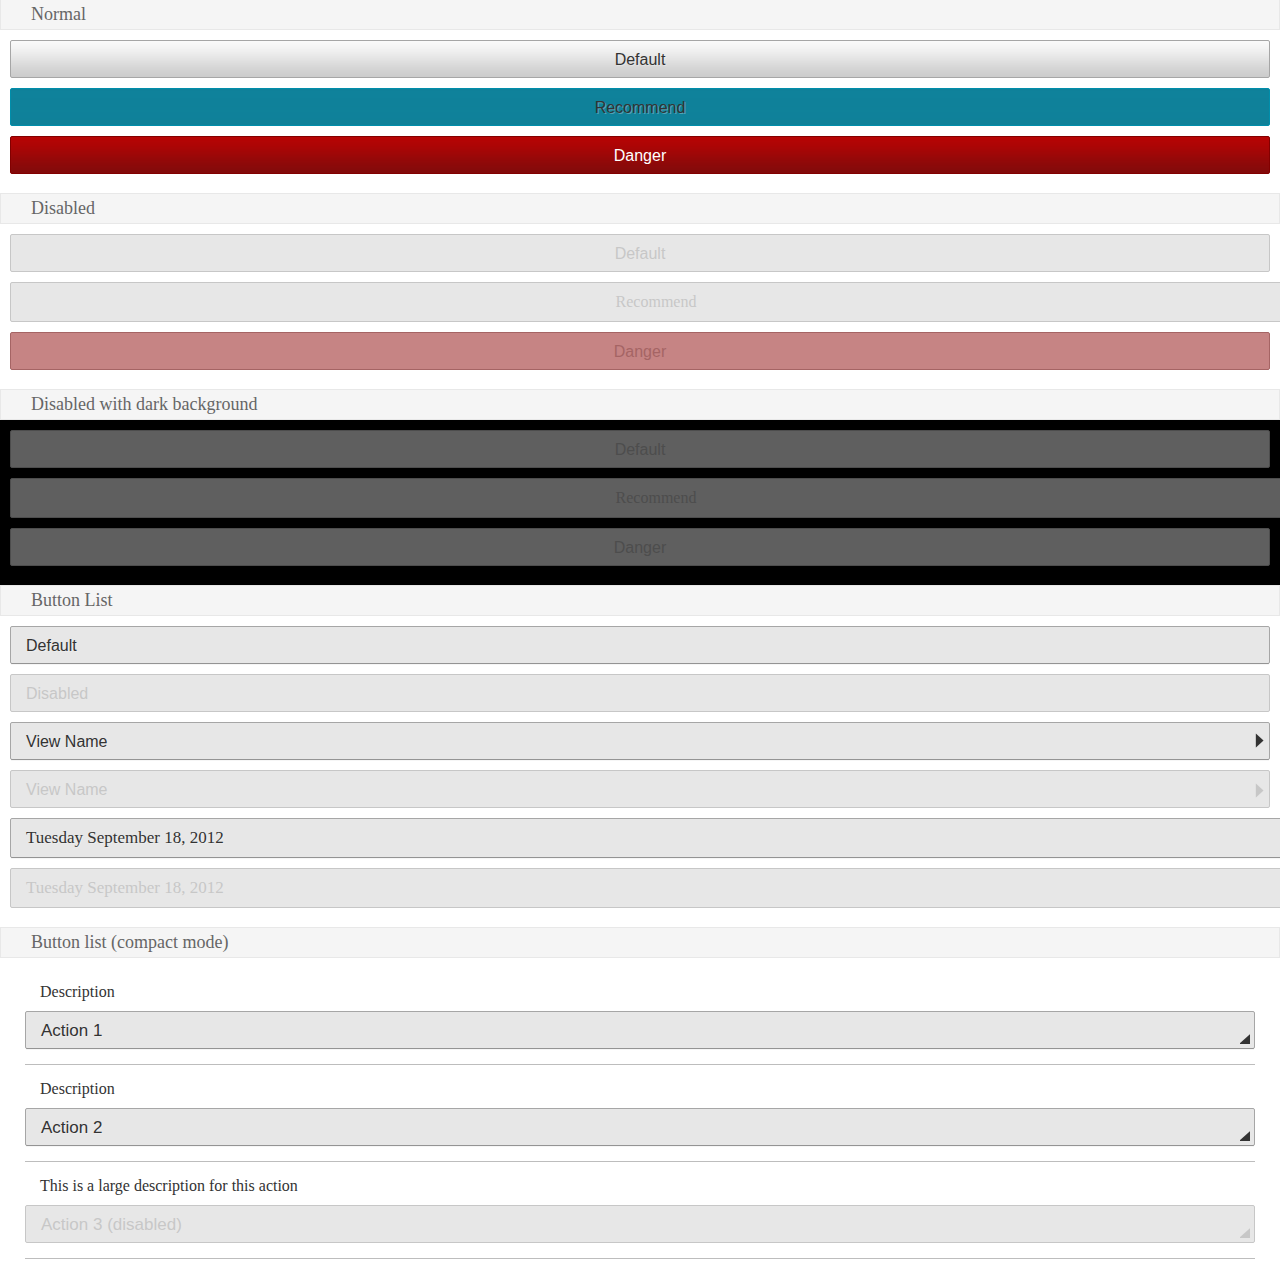
<file: css/buttons/index.html>
<!DOCTYPE html>
<html>
<head>
  <meta charset="utf-8">

  <title>Buttons</title>
  <meta name="description" content="You can use button tag or also anchor tag with role button">

  <link rel="stylesheet" href="../buttons.css">

  <!--
    - This <style> and <link> is only used for the example preview,
    - it isn't needed for the real use case.
    -->
  <style>
    html, body {
      margin: 0;
      padding: 0;
      font-size: 10px;
      background-color: #fff;
    }

    h2.bb-docs {
      font-size: 1.8rem;
      font-weight: lighter;
      color: #666;
      margin: -0.1rem 0 0;
      background-color: #f5f5f5;
      padding: 0.4rem 0.4rem 0.4rem 3rem;
      border: solid 0.1rem #e8e8e8;
    }

    div.bb-docs {
      padding: 1rem;
    }

    div.bb-docs.dark {
      background: #000;
    }

    ul {
      padding: 0;
      margin: 0;
      list-style: none;
    }

    body[role="application"] > [role="region"] {
      height: 100%;
      position: relative;
    }
  </style>
</head>
<body role="application">
  <h2 class="bb-docs">Normal</h2>
  <div class="bb-docs">
    <button>Default</button>
    <button class="recommend">Recommend</button>
    <button class="danger">Danger</button>
   </div>

  <h2 class="bb-docs">Disabled</h2>
  <div class="bb-docs">
    <button disabled>Default</button>
    <a href="#" role="button" aria-disabled="true" class="recommend">Recommend</a>
    <button disabled class="danger">Danger</button>
  </div>

  <h2 class="bb-docs">Disabled with dark background</h2>
  <div class="bb-docs dark">
    <button disabled>Default</button>
    <a href="#" role="button" aria-disabled="true" class="recommend">Recommend</a>
    <button disabled class="danger">Danger</button>
  </div>

  <h2 class="bb-docs">Button List </h2>
  <div class="bb-docs">
    <ul>
      <li>
        <button>Default</button>
      </li>
      <li>
        <button disabled="disabled">Disabled</button>
      </li>
      <li>
        <button class="icon icon-view">
          View Name
        </button>
      </li>
      <li>
        <button disabled="disabled" class="icon icon-view">
          View Name
        </button>
      </li>
      <li>
        <a role="button" class="icon icon-dialog">
          Tuesday September 18, 2012
        </a>
      </li>
      <li>
        <a role="button" aria-disabled="true" class="icon icon-dialog">
          Tuesday September 18, 2012
        </a>
      </li>
    </ul>
  </div>

  <h2 class="bb-docs">Button list (compact mode)</h2>
  <div class="bb-docs">
    <ul class="compact">
      <li>
        <label>Description</label>
        <button class="icon icon-dialog">Action 1</button>
      </li>
      <li>
        <label>Description</label>
        <button class="icon icon-dialog">Action 2</button>
      </li>
      <li>
        <label>This is a large description for this action</label>
        <button class="icon icon-dialog" disabled >Action 3 (disabled)</button>
      </li>
    </ul>
  </div>
</body>
</html>
</file>
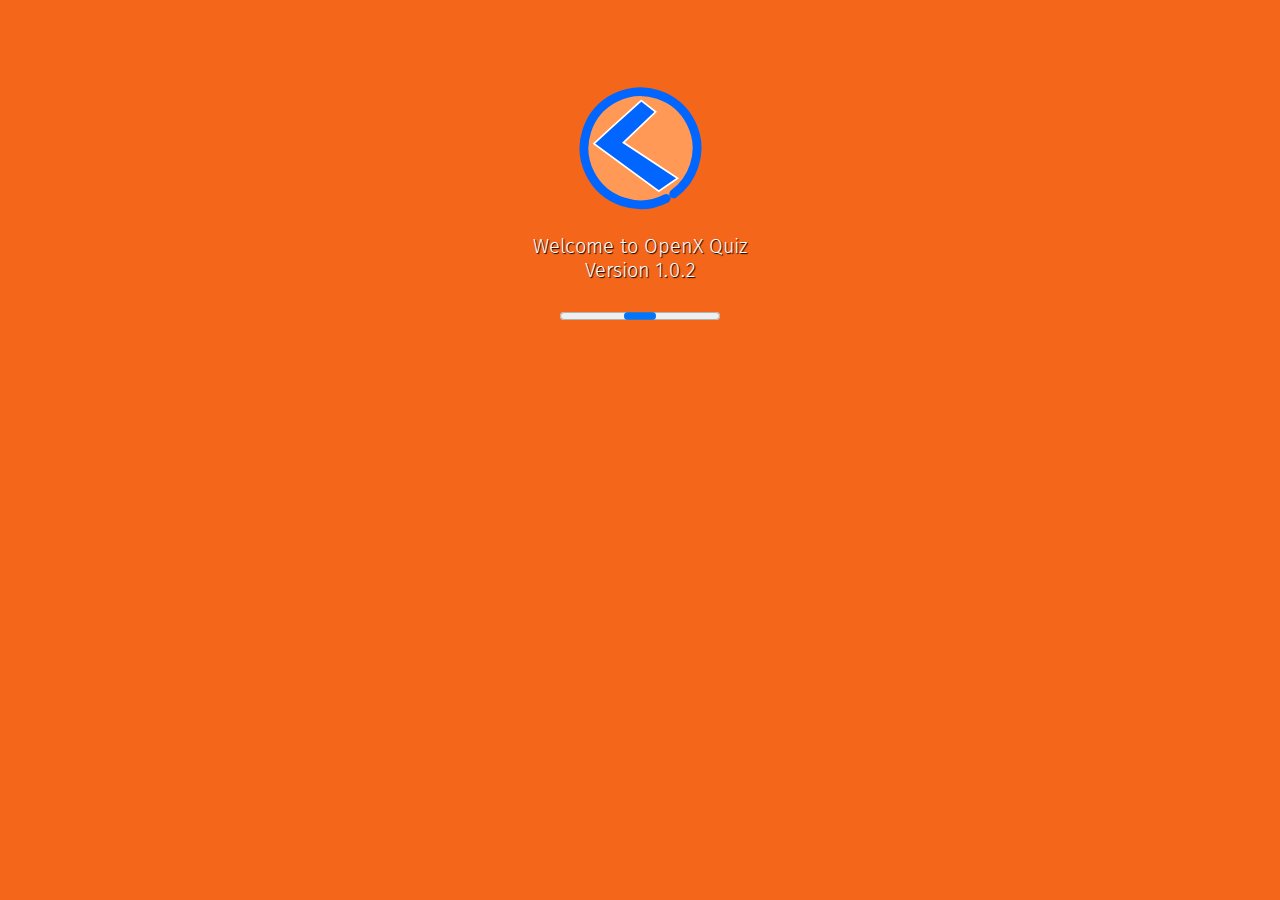
<file: launch.html>
<!DOCTYPE html>
<html>
    <head>
        <link href="css/launch.css" rel="stylesheet" />
        <script type="text/javascript" src="js/jquery-1.10.2.js"></script>
    </head>
    <body>
    <script type="text/javascript">
            $('#splash').ready() 
            {
                $('#main').load('index.html');
                setTimeout(function() {
                    $('#main').ready(function() {
                        $('#splash').remove();
                        window.location.href = "index.html";
                    });
                }, 4000);
            }
        </script>    
        <div id="splash">
        <center><br>
        <br><br><br>
        <img src="image/logo.svg" height="125" width="125"><br/><br/>
        <span style="font-size:20px; color:white; ">
        Welcome to OpenX Quiz<br>Version 1.0.2<br><br></span>
        <progress>Splash Screen Working..</progress> 
        </center>
        <div id="main">
        </div>    
        </div>
    </body>
</html>
</file>
<file: css/buttons.css>
/* ----------------------------------
 * Buttons
 * ---------------------------------- */

.button::-moz-focus-inner,
a[role="button"]::-moz-focus-inner,
button::-moz-focus-inner {
  border: none;
  outline: none;
}

button,
a[role="button"],
.button {
  width: 100%;
  height: 3.8rem;
  margin: 0 0 1rem;
  padding: 0 1.5rem;
  -moz-box-sizing: border-box;
  display: inline-block;
  vertical-align: middle;
  text-overflow: ellipsis;
  white-space: nowrap;
  overflow: hidden;
  background: #fafafa url(buttons/images/ui/default.png) repeat-x left bottom / auto 100%;
  border: 0.1rem solid #a6a6a6;
  border-radius: 0.2rem;
  font-weight: 500;
  font-size: 1.6rem;
  line-height: 3.8rem;
  color: #333;
  text-align: center;
  text-shadow: 0.1rem 0.1rem 0 rgba(255,255,255,0.3);
  text-decoration: none;
  outline: none;
}

/* Press (default & recommend) */
button:active,
a[role="button"]:active,
button.recommend:active,
a.recommend[role="button"]:active  {
  border-color: #008aaa;
  background: #008aaa;
  background-size: auto 100%;
  color: #333;
}

/* Recommend */
button.recommend,
a[role="button"].recommend {
  background-image: url(buttons/images/ui/recommend.png);
  background-color: #00caf2;
  border-color: #008eab;
}

/* Danger */
button.danger,
a.danger[role="button"],
span.danger[role="button"] {
  background-image: url(buttons/images/ui/danger.png);
  background-color: #b70404;
  color: #fff;
  text-shadow: none;
  border-color: #820000;
}

/* Danger Press */
button.danger:active,
a[role="button"].danger:active,
.button.danger:active {
  background-image: url(buttons/images/ui/danger-press.png);
  background-color: #890707;
}

/* Disabled (default & recommend) */
button[disabled],
a[role="button"][aria-disabled="true"],
.button[aria-disabled="true"],
button[disabled].recommend,
a[role="button"][aria-disabled="true"].recommend,
.button[aria-disabled="true"].recommend {
  background: #e7e7e7;
  border-color: #c7c7c7;
  color: #c7c7c7;
  text-shadow: none;
  pointer-events: none;
}

/* Danger disabled */
button[disabled].danger,
.button[aria-disabled="true"].danger,
a[role="button"][aria-disabled="true"].danger {
  background: #c68484;
  border-color: #a56464;
  color: #a56464;
  text-shadow: none;
  pointer-events: none;
}

/* Disabled with dark background */
.dark button[disabled],
.dark .button[aria-disabled="true"],
.dark a[role="button"][aria-disabled="true"] {
  background: #5f5f5f;
  color: #4d4d4d;
  border-color: #4d4d4d;
  text-shadow: none;
  pointer-events: none;
}


/* ----------------------------------
 * Buttons inside lists
 * ---------------------------------- */

li button,
li a[role="button"],
li .button {
  position: relative;
  background: #e7e7e7;
  text-align: left;
  /* For hacking box-shadows we need overflow:visible; so we lose text-overflows...*/
  white-space: normal;
  overflow: visible;
}

/* Hacking box-shadow */
li button:after,
li a[role="button"]:after,
li .button:after {
  content: "";
  position: absolute;
  top: 100%;
  left: 0;
  right: 0;
  height: 0.2rem;
  background: url( buttons/images/ui/shadow.png) repeat-x left bottom / auto 100%;
}

/* Press */
li a[role="button"]:active:after,
li .button:active:after,
li button:active:after {
  opacity: 0;
}

/* Disabled */
li button[disabled]:after,
li a[role="button"][aria-disabled="true"]:after,
li .button[aria-disabled="true"]:after {
  background: none;
}

/* Icons */
li button.icon,
li a[role="button"].icon,
li .button.icon {
  padding-right: 3rem;
}

li button.icon:before,
li a[role="button"].icon:before,
li .button.icon:before {
  content: "";
  width: 3rem;
  height: 3rem;
  position: absolute;
  top: 50%;
  right: 0;
  margin-top: -1.5rem;
  background: transparent no-repeat center center / 100% auto;
  pointer-events: none;
}

li button.icon-view:before,
li a[role="button"].icon-view:before {
  background: url(buttons/images/icons/view.png) no-repeat 1.6rem 0 / 1rem 9rem;
}

li button.icon-view:active:before,
li a[role="button"].icon-view:active:before {
  background-position: 1.6rem -3rem;
}

li button.icon-view:disabled:before,
li a[role="button"][aria-disabled="true"].icon-view:before {
  background-position: 1.6rem -6rem;
}

li button.icon-dialog,
li a[role="button"].icon-dialog,
li .button.icon-dialog {
  font-size: 1.7rem;
}

li button.icon-dialog:before,
li a[role="button"].icon-dialog:before,
li .button.icon-dialog:before {
  background: url(buttons/images/icons/dialog.png) no-repeat 1.6rem 0 / 1rem 9rem;
  top: 100%;
  margin-top: -2.4rem;
}

li button.icon-dialog:active:before,
li a[role="button"].icon-dialog:active:before,
li .button.icon-dialog:active:before {
  background-position: 1.6rem -3rem;
}

li button.icon-dialog:disabled:before,
li a[role="button"][aria-disabled="true"].icon-dialog:before,
li .button[aria-disabled="true"].icon-dialog:before {
  background-position: 1.6rem -6rem;
}


/* ----------------------------------
 * Buttons inside lists, compact mode
 * ---------------------------------- */

ul.compact,
ol.compact {
  padding: 0 1.5rem 1.5rem 1.5rem;
}

ul.compact li,
ol.compact li {
  padding: 1.5rem 0 0.5rem 0;
  border-bottom: solid #bdbdbd 0.1rem;
  display: block;
  overflow: hidden;
}

ul.compact li label,
ol.compact li label {
  padding: 0 1.5rem 1rem 1.5rem;
  color: #333;
  font-weight: normal;
  font-size: 1.6rem;
  line-height: 1.8rem;
  display: block;
  text-overflow: ellipsis;
  white-space: nowrap;
  overflow: hidden;
}

/* Inputs inside of .button */
.button input,
body[role="application"] .button input {
  border: 0;
  background: none;
}

/* Hides dropdown arrow until bug #649849 is fixed */
.button.icon select {
   width: 130%;
}
</file>
<file: css/launch.css>
*
{
 text-shadow:1px 1px 1px black;
}
@font-face {
      font-family: 'File';
       src: url('../fonts/File.otf');
      font-family: 'FiraSans Light';
       src: url('../fonts/FiraSans-Light.otf');
        }

body{
       font-family: 'FiraSans Light';
       background-color:#f46619;
       margin-left:10px;
       margin-right:10px;
       margin-top:10px;
       overflow-y:hidden;
       overflow-x:hidden;
}
</file>
